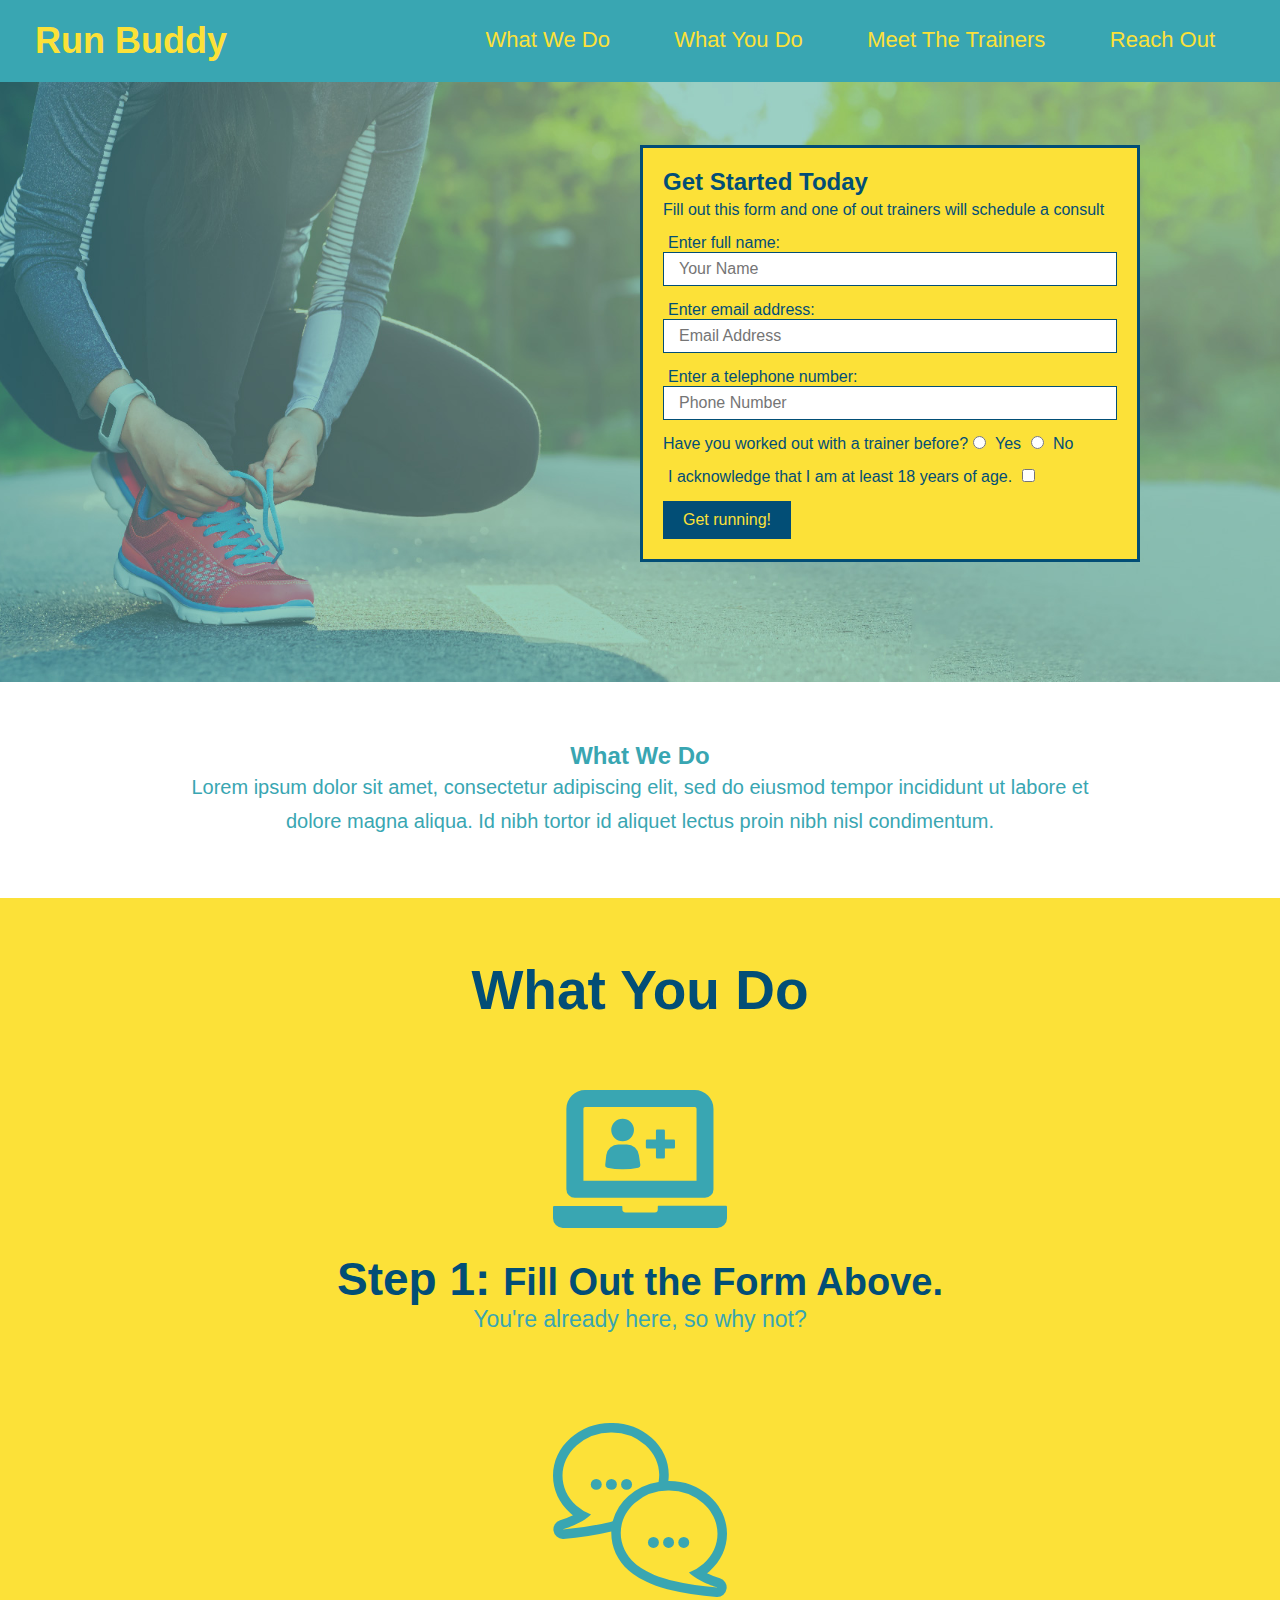
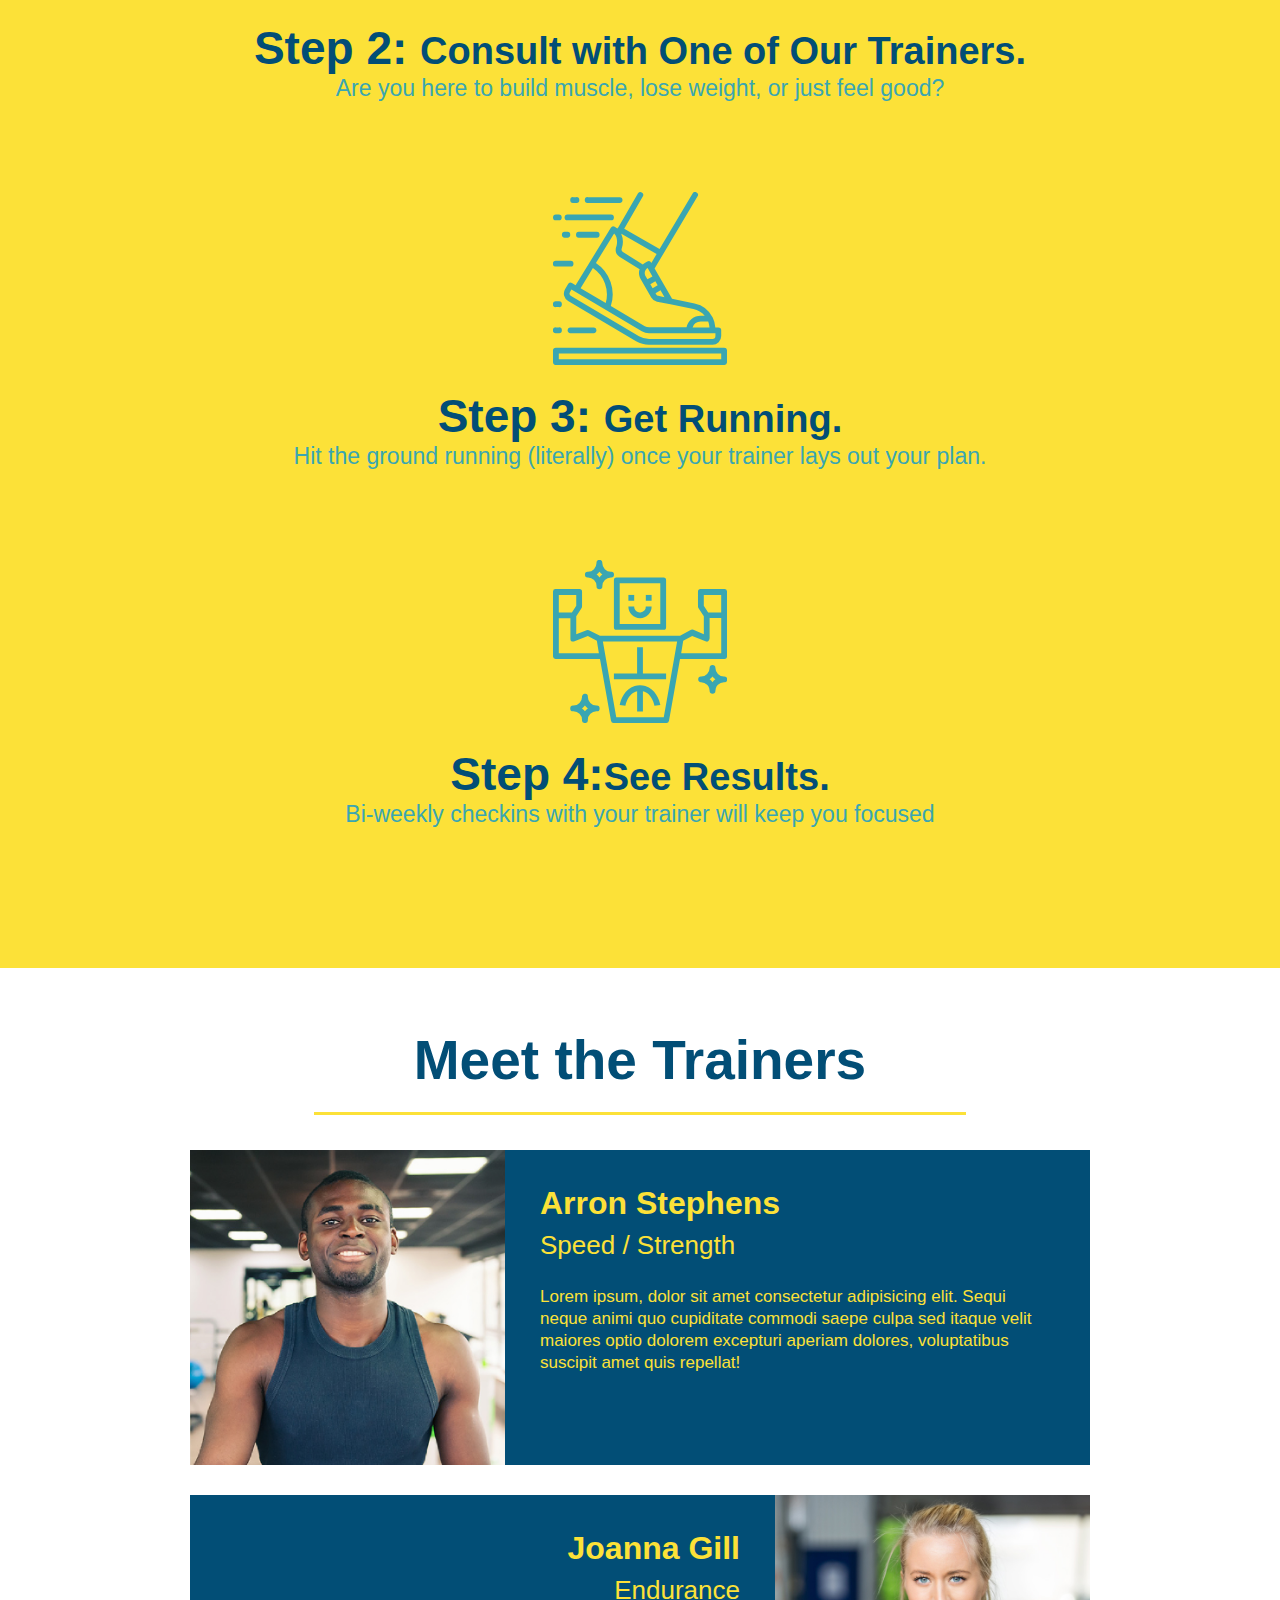
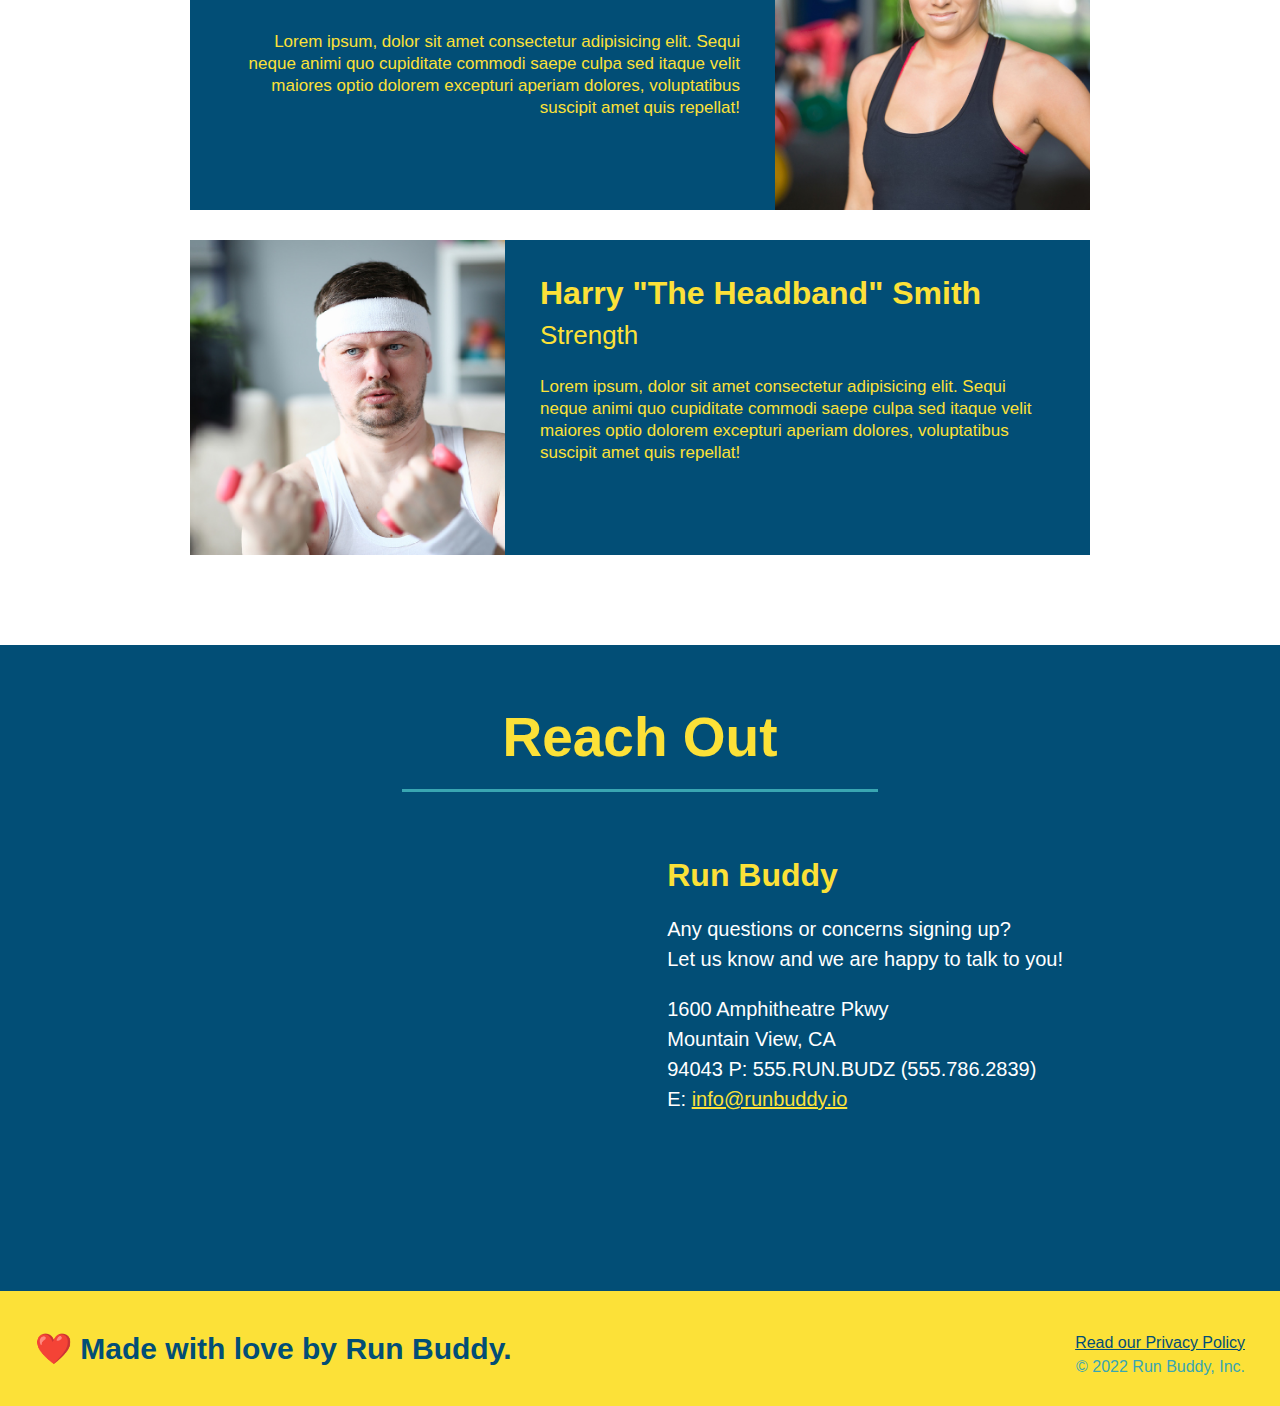
<file: index.html>
<!DOCTYPE html>
<html lang="en">
<head>
    <meta charset="UTF-8">
    <meta http-equiv="X-UA-Compatible" content="IE=edge">
    <meta name="viewport" content="width=device-width, initial-scale=1.0">
    <link rel="stylesheet" href="./assets/css/style.css" />
    <title>Run buddy</title>

</head>
</head>
<body>

 <!--Navigation-->
    <header>
        <!-- Header Text-->
        <h1>
            <a href="/"> Run Buddy</a>
        </h1>
        <nav>
            <!-- Nav Links-->
            <ul>
                <li>
                    <a href="#what-we-do">What We Do</a> 
                </li>

                <li>
                    <a href="#what-you-do">What You Do</a> 
                </li>
                <li>
                    <a href="#meet-the-trainers">Meet The Trainers</a> 
                </li>
                <li>
                    <a href="#reach-out">Reach Out</a> 
                </li>

            </ul>
        </nav>
    </header>

    <!-- hero-->
    <section class="hero">
        <div class="hero-form">
            <h3>Get Started Today</h3>
            <p>Fill out this form and one of out trainers will schedule a consult</p>
            <!-- Add form elements-->
            <form>
                <label for="name">Enter full name:</label>
                <input type="text" placeholder="Your Name" name="name" id="name" class="form-input">
                
                <label for="email">Enter email address:</label>
                <input type="text" placeholder="Email Address" name="email" id="email" class="form-input">
                
                <label for="phone">Enter a telephone number:</label>
                <input type="text" placeholder="Phone Number" name="phone" id="phone" class="form-input">
                <p>
                    Have you worked out with a trainer before?
                    <input type="radio" name="trainer-confirm" id="trainer-yes" />
                    <label for="trainer-yes">Yes</label>

                    <input type="radio" name="trainer-confirm" id="trainer-no" />
                    <label for="trainer-no">No</label>            
                </p>
                <p>
                    <label for="checkbox" >
                        I acknowledge that I am at least 18 years of age.
                    </label>
                      <input type="checkbox" name="age-confirm" id="checkbox" />
                </p>
                <button type="submit">
                    Get running!
                </button>
            </form>
        </div>
    </section>
    <!-- End of hero section-->

    <!-- "what we do" section-->
    <section id="what-we-do" class="intro">
        <h2>What We Do</h2>
        <p>
            Lorem ipsum dolor sit amet, consectetur adipiscing elit, sed do eiusmod tempor incididunt ut labore et dolore magna aliqua. Id nibh tortor id aliquet lectus proin nibh nisl condimentum.         </p>
    </section>

    <!--"What you do" section-->
    <section id="what-you-do" class="steps">
        <h2 class="section-title primary-border">What You Do</h2>
        <div>
            <!-- insert image into section -->
            <img src="./assets/images/step-1.svg" alt="" />
            <h3>Step 1: <span>Fill Out the Form Above.</span></h3>
            <p>You're already here, so why not?</p>
          </div>
        
          <div>
            <img src="./assets/images/step-2.svg" alt="" />
            <h3>Step 2: <span>Consult with One of Our Trainers.</span></h3>
            <p>Are you here to build muscle, lose weight, or just feel good?</p>
          </div>
        
          <div>
            <img src="./assets/images/step-3.svg" alt="" />
            <h3>Step 3: <span>Get Running.</span></h3>
            <p>Hit the ground running (literally) once your trainer lays out your plan.</p>
          </div>
        
          <div>
            <img src="./assets/images/step-4.svg" alt="" />
            <h3>Step 4:<span>See Results.</span></h3>
            <p>Bi-weekly checkins with your trainer will keep you focused</p>
          </div>
    </section>

    <!-- "Meet the trainers" section-->
    <section id="meet-the-trainers" class="trainers">
        <h2 class="section-title primary-border">
            Meet the Trainers
        </h2>
        <div>
            <article class="trainer">
                <img src="./assets/images/trainer-1.jpg" alt="Arron Stephens is ready to train" />
                <div class="trainer-bio text-left">
                    <h3>Arron Stephens</h3>
                    <h4>Speed / Strength</h4>
                    <p>Lorem ipsum, dolor sit amet consectetur adipisicing elit. Sequi neque animi quo cupiditate commodi saepe culpa sed itaque velit maiores optio dolorem excepturi aperiam dolores, voluptatibus suscipit amet quis repellat!</p>
                  </div>
        </div>
        </article>
        <!-- Second Trainer Bio -->
        <article class="trainer">
            <div class="trainer-bio text-right">
                <h3>Joanna Gill</h3>
                <h4>Endurance</h4>
                <p>
                    Lorem ipsum, dolor sit amet consectetur adipisicing elit. Sequi neque animi quo cupiditate commodi saepe culpa sed
                    itaque velit maiores optio dolorem excepturi aperiam dolores, voluptatibus suscipit amet quis repellat!  
                </p>
            </div>
            <img src="./assets/images/trainer-2.jpg" alt="Joanna Gill cooling off after a workout" />
        </article>
        <!-- Third Trainer Bio-->
        <article class="trainer">
            <img src="./assets/images/trainer-3.jpg" alt="Harry Smith wearing a headband and lifting comically small pink weights" />
            <div class="trainer-bio text-left">
                <h3>Harry "The Headband" Smith</h3>
                <h4>Strength</h4>
                <p>
                    Lorem ipsum, dolor sit amet consectetur adipisicing elit. Sequi neque animi quo cupiditate commodi saepe culpa sed
                    itaque velit maiores optio dolorem excepturi aperiam dolores, voluptatibus suscipit amet quis repellat! 
                </p>
            </div>
        </article>

    </section>

        <!--"reach out" section-->
        <section id="reach-out" class="contact">
            <h2 class="section-title secondary-border">Reach Out</h2>
            <!--contact container-->
            <div class="contact-info">
                <iframe src="https://www.google.com/maps/embed?pb=!1m18!1m12!1m3!1d3168.6205444815423!2d-122.08644064892287!3d37.42244287972626!2m3!1f0!2f0!3f0!3m2!1i1024!2i768!4f13.1!3m3!1m2!1s0x808fbb5e784e1a79%3A0xe33e33f2fc7227f7!2s1600%20Amphitheatre%20Pkwy%2C%20Mountain%20View%2C%20CA%2094043!5e0!3m2!1sen!2sus!4v1658889522529!5m2!1sen!2sus" 
                style="border:0;" 
                allowfullscreen="" 
                loading="lazy" 
                referrerpolicy="no-referrer-when-downgrade">
                </iframe>
                <div>
                    <h3>Run Buddy</h3>
                    <p>
                    Any questions or concerns signing up?
                    <br>
                    Let us know and we are happy to talk to you! 
                    </p>
                    <address>
                        1600 Amphitheatre Pkwy <br/>
                        Mountain View, CA <br/>
                        94043
                        P: 555.RUN.BUDZ (555.786.2839)<br/>
                        E: <a href="mailto:info@runbuddy.io">info@runbuddy.io</a>                      
                    </address>
                </div>
            </div>
        </section>


    <!-- <h2>What we do What you do Your trainers Reach out </h2> -->

    <footer>
        <h2> 
 
        ❤️ Made with love by Run Buddy. 
    </h2>
    <div>
        <a href="./privacy-policy.html">Read our Privacy Policy</a><br />
        &copy; 2022 Run Buddy, Inc.
    </div>
</footer>
</body>
</html>
</file>
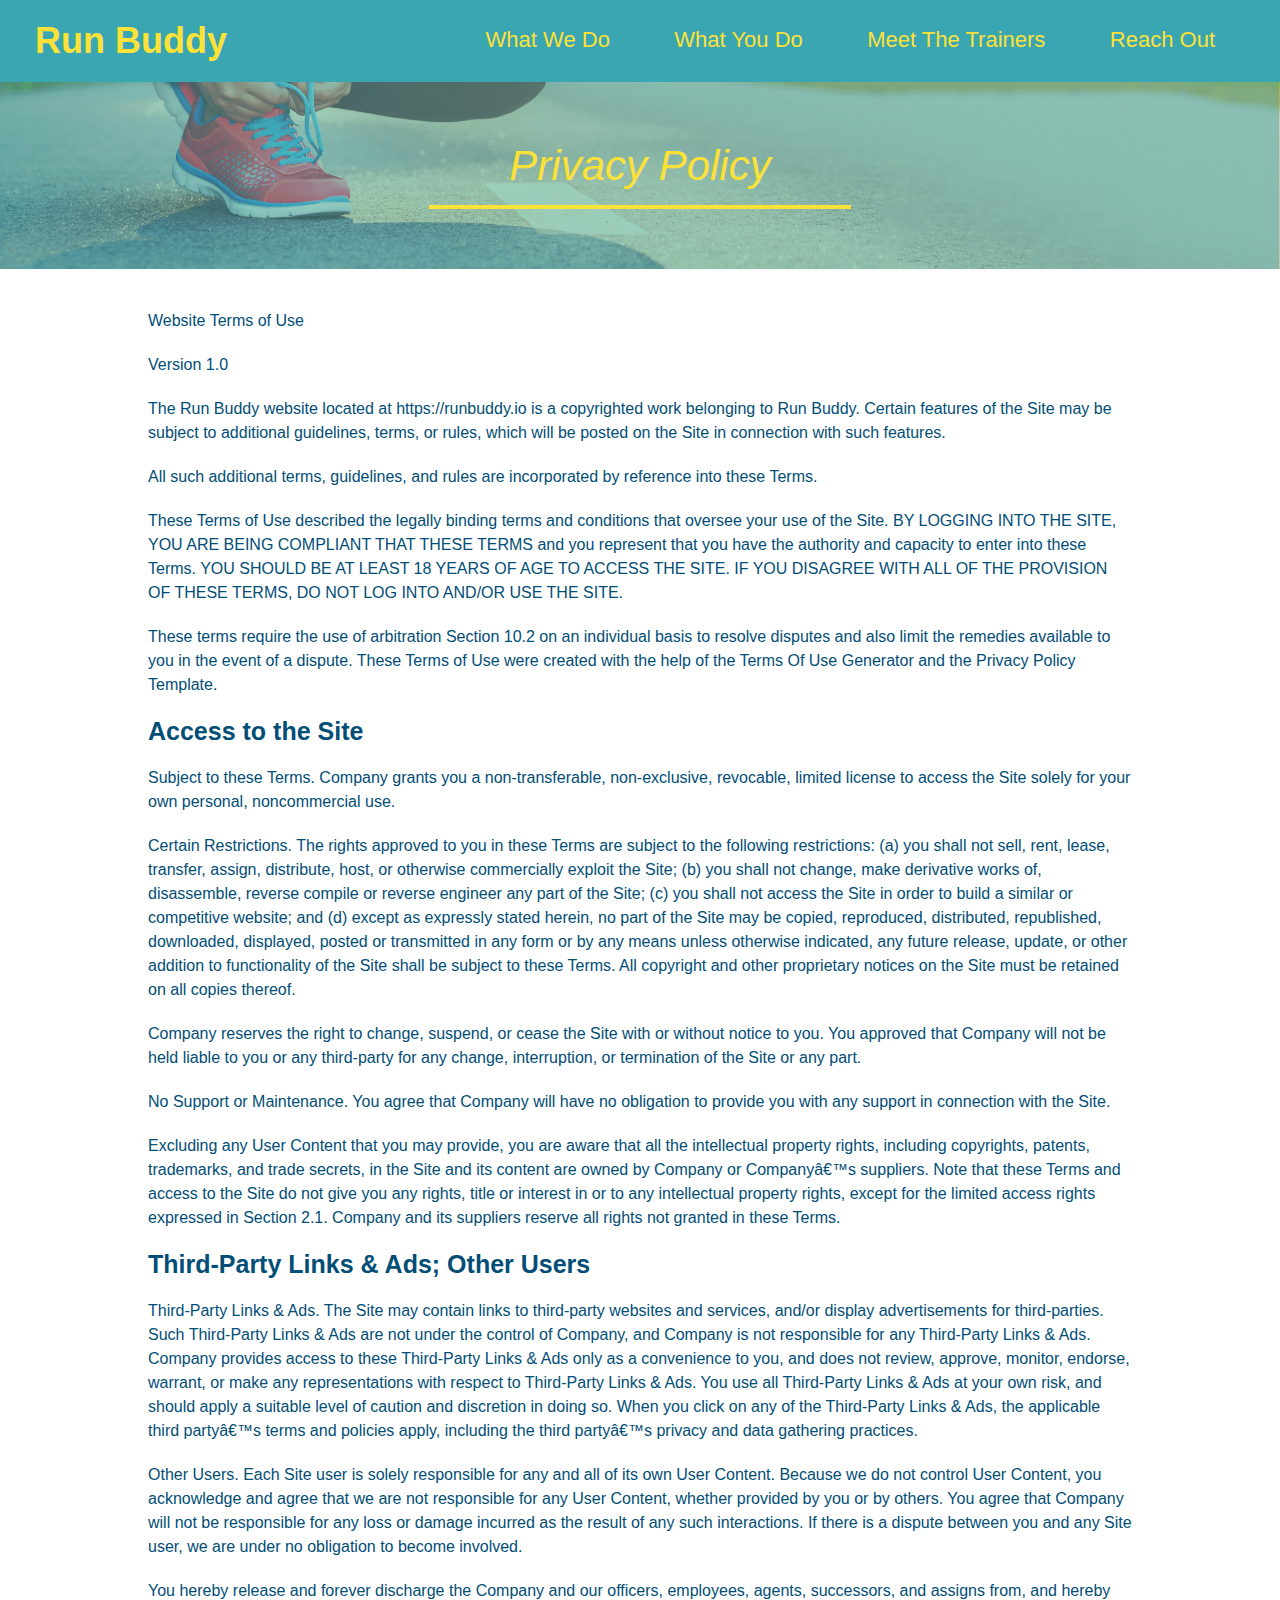
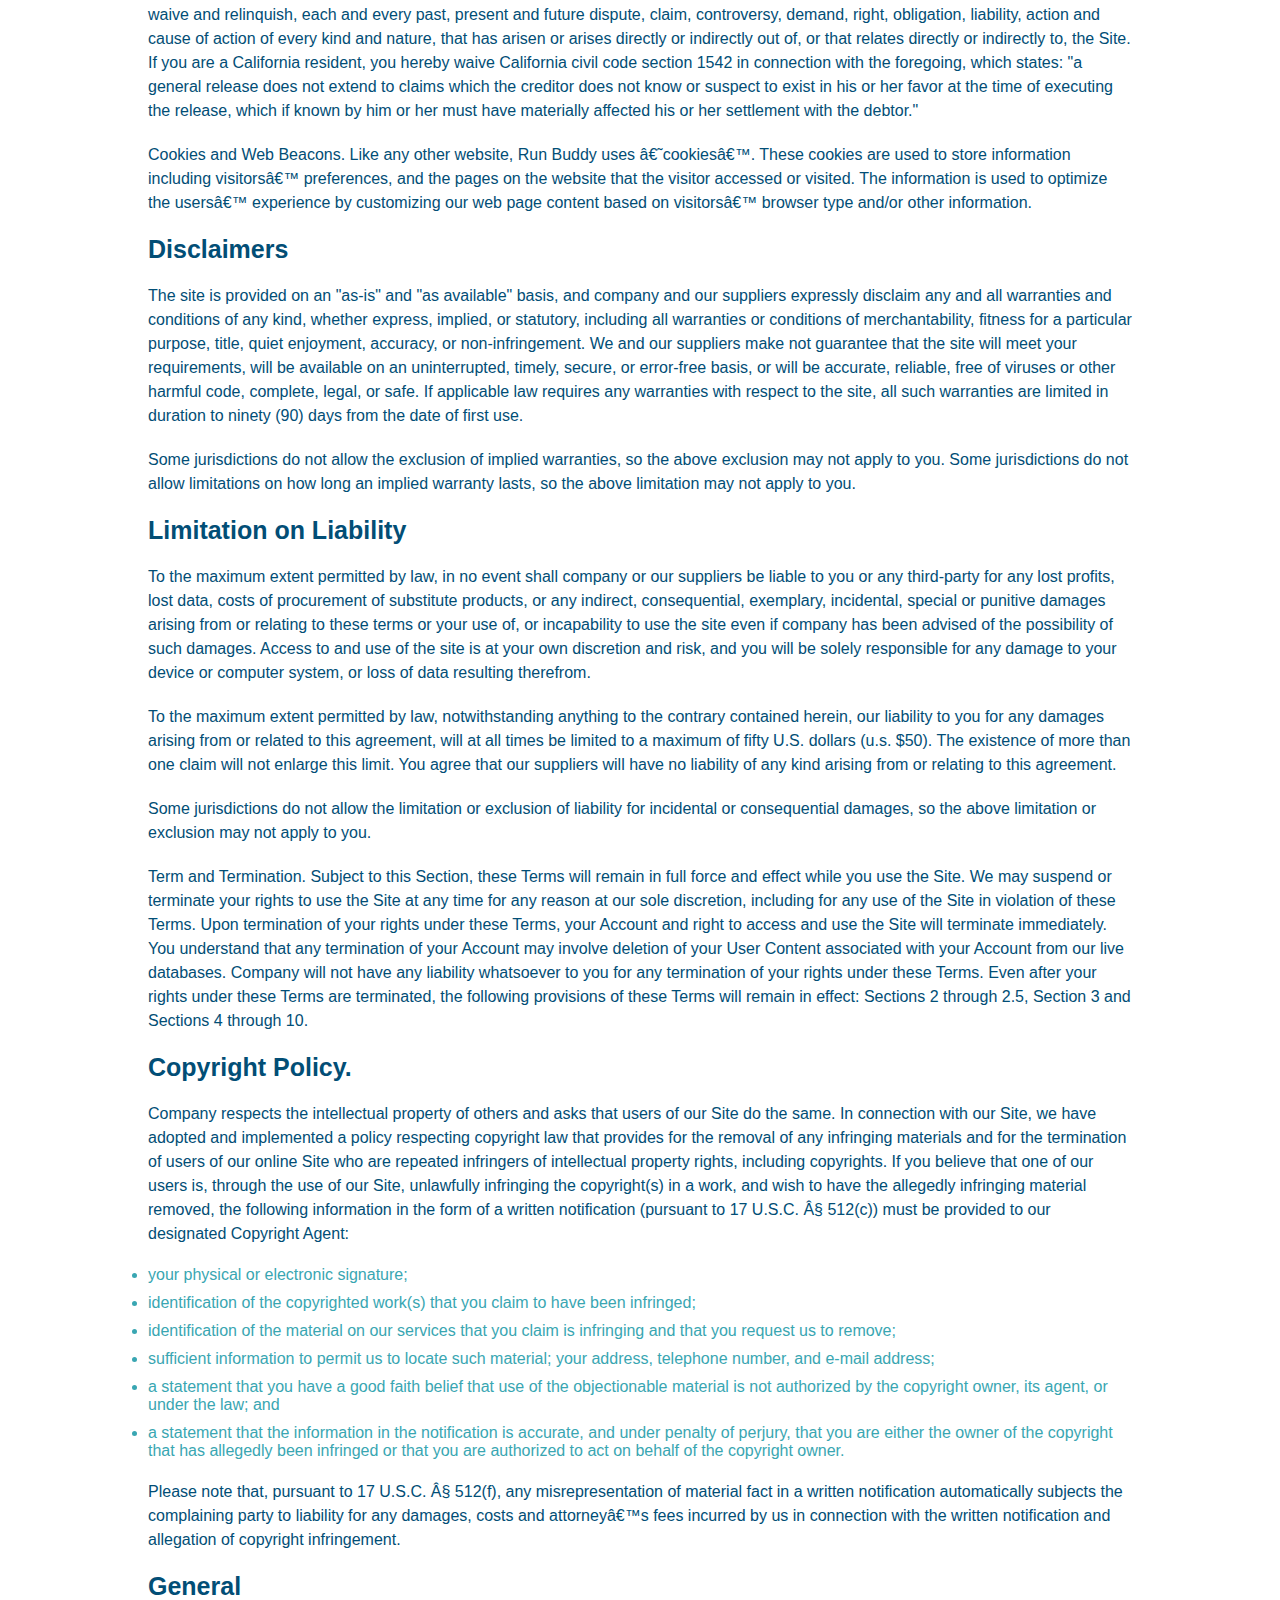
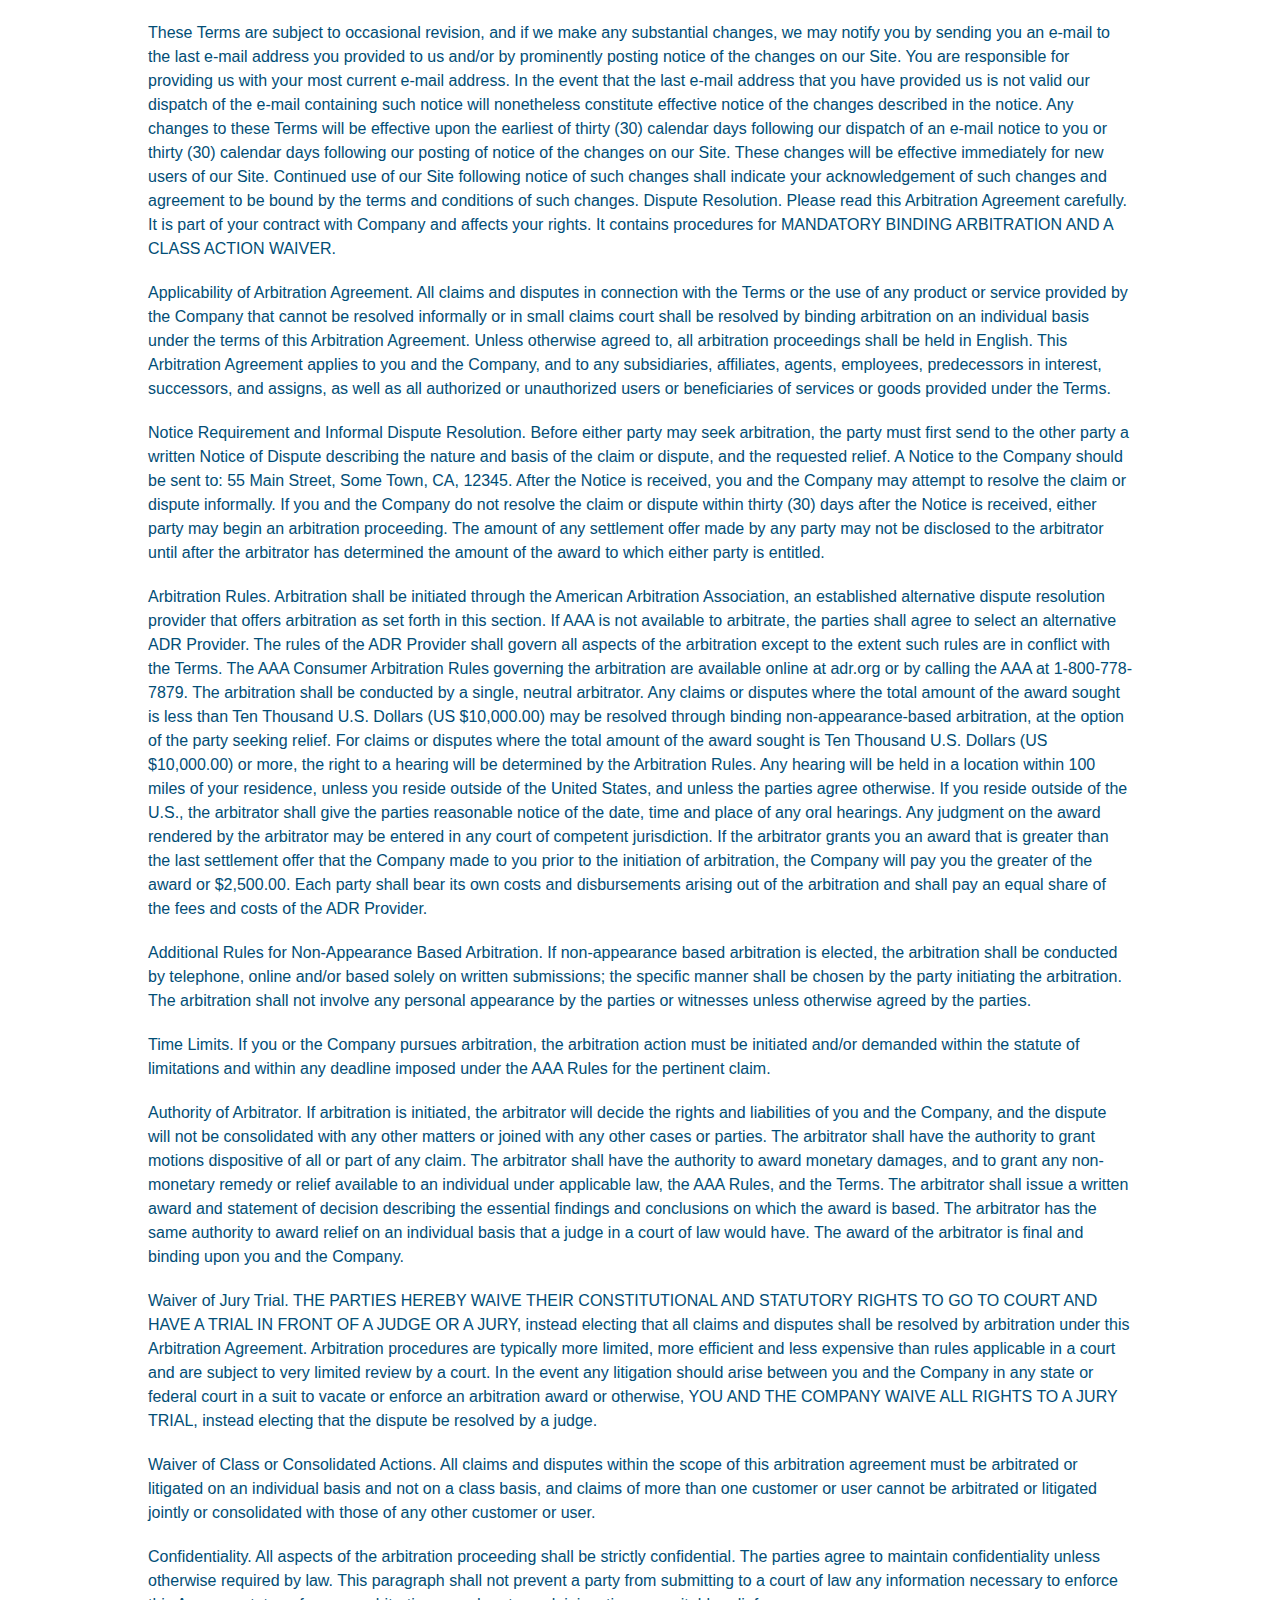
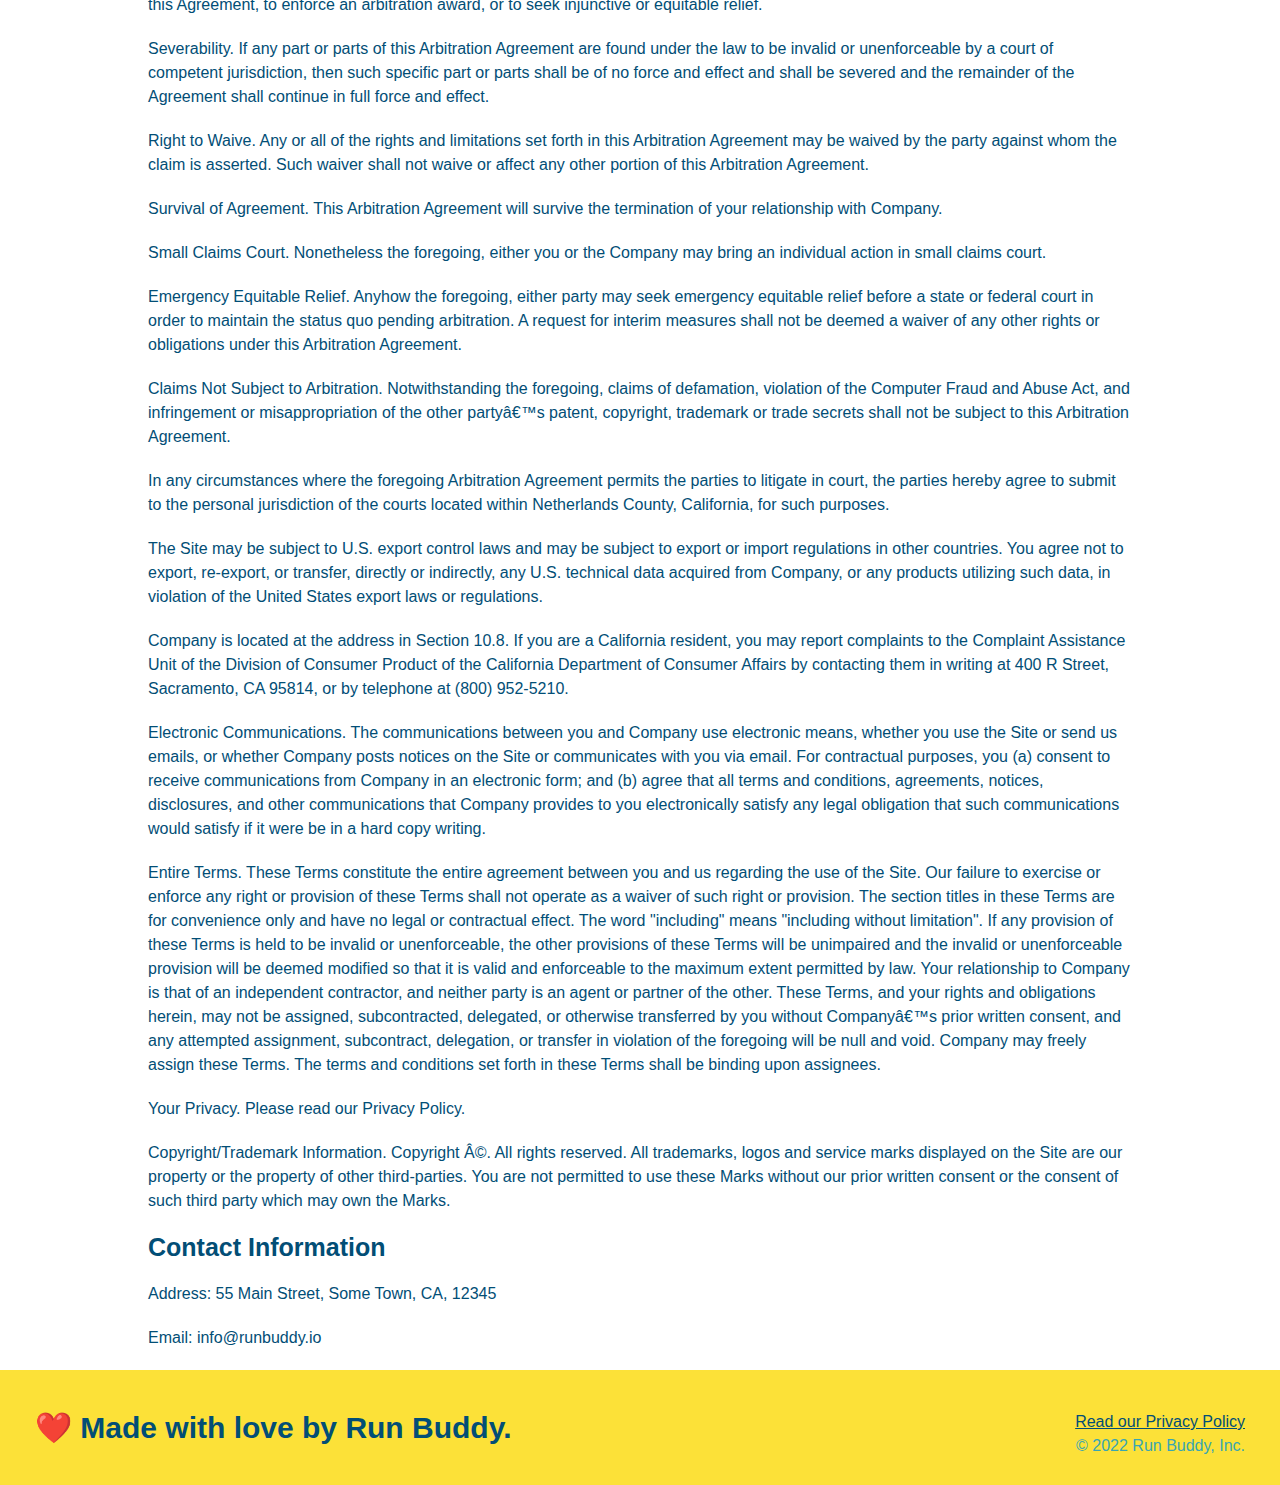
<file: privacy-policy.html>
<!DOCTYPE html>
<html lang="en">
<head>
   
    <meta charset="UTF-8">
    <meta http-equiv="X-UA-Compatible" content="IE=edge">
    <meta name="viewport" content="width=device-width, initial-scale=1.0">
    <link rel="stylesheet" href="./assets/css/style.css">
    <link rel="stylesheet" href="./assets/css/secondary-styles.css">
    <title>Privacy Policy - Run buddy</title>
</head>
<body>
     <!--Navigation-->
     <header>
        <!-- Header Text-->
        <h1>
            <a href="/"> Run Buddy</a>
        </h1>
        <nav>
            <!-- Nav Links-->
            <ul>
                <li>
                    <a href="./index.html#what-we-do">What We Do</a> 
                </li>

                <li>
                    <a href="./index.html#what-you-do">What You Do</a> 
                </li>
                <li>
                    <a href="./index.html#meet-the-trainers">Meet The Trainers</a> 
                </li>
                <li>
                    <a href="./index.html#reach-out">Reach Out</a> 
                </li>

            </ul>
        </nav>
    </header>
    <section class="hero">
        <h2 class="page-title">
            Privacy Policy
        </h2>
    </section>
    <article class="secondary-content">
        <p>
            Website Terms of Use
          </p>
    
          <p>
            Version 1.0
          </p>
    
          <p>
            The Run Buddy website located at https://runbuddy.io is a copyrighted work belonging to Run Buddy. Certain
            features of the Site may be subject to additional guidelines, terms, or rules, which will be posted on the Site
            in connection with such features.
          </p>
    
          <p>
            All such additional terms, guidelines, and rules are incorporated by reference into these Terms.
          </p>
    
          <p>
            These Terms of Use described the legally binding terms and conditions that oversee your use of the Site. BY
            LOGGING INTO THE SITE, YOU ARE BEING COMPLIANT THAT THESE TERMS and you represent that you have the authority
            and capacity to enter into these Terms. YOU SHOULD BE AT LEAST 18 YEARS OF AGE TO ACCESS THE SITE. IF YOU
            DISAGREE WITH ALL OF THE PROVISION OF THESE TERMS, DO NOT LOG INTO AND/OR USE THE SITE.
          </p>
    
          <p>
            These terms require the use of arbitration Section 10.2 on an individual basis to resolve disputes and also
            limit the remedies available to you in the event of a dispute. These Terms of Use were created with the help of
            the Terms Of Use Generator and the Privacy Policy Template.
          </p>
    
          <h3>
            Access to the Site
          </h3>
    
          <p>
            Subject to these Terms. Company grants you a non-transferable, non-exclusive, revocable, limited license to
            access the Site solely for your own personal, noncommercial use.
          </p>
    
          <p>
            Certain Restrictions. The rights approved to you in these Terms are subject to the following restrictions: (a)
            you shall not sell, rent, lease, transfer, assign, distribute, host, or otherwise commercially exploit the Site;
            (b) you shall not change, make derivative works of, disassemble, reverse compile or reverse engineer any part of
            the Site; (c) you shall not access the Site in order to build a similar or competitive website; and (d) except
            as expressly stated herein, no part of the Site may be copied, reproduced, distributed, republished, downloaded,
            displayed, posted or transmitted in any form or by any means unless otherwise indicated, any future release,
            update, or other addition to functionality of the Site shall be subject to these Terms. All copyright and other
            proprietary notices on the Site must be retained on all copies thereof.
          </p>
    
          <p>
            Company reserves the right to change, suspend, or cease the Site with or without notice to you. You approved
            that Company will not be held liable to you or any third-party for any change, interruption, or termination of
            the Site or any part.
          </p>
    
          <p>
            No Support or Maintenance. You agree that Company will have no obligation to provide you with any support in
            connection with the Site.
          </p>
    
          <p>
            Excluding any User Content that you may provide, you are aware that all the intellectual property rights,
            including copyrights, patents, trademarks, and trade secrets, in the Site and its content are owned by Company
            or Companyâ€™s suppliers. Note that these Terms and access to the Site do not give you any rights, title or
            interest in or to any intellectual property rights, except for the limited access rights expressed in Section
            2.1. Company and its suppliers reserve all rights not granted in these Terms.
          </p>
    
          <h3>
            Third-Party Links & Ads; Other Users
          </h3>
    
          <p>
            Third-Party Links & Ads. The Site may contain links to third-party websites and services, and/or display
            advertisements for third-parties. Such Third-Party Links & Ads are not under the control of Company, and Company
            is not responsible for any Third-Party Links & Ads. Company provides access to these Third-Party Links & Ads
            only as a convenience to you, and does not review, approve, monitor, endorse, warrant, or make any
            representations with respect to Third-Party Links & Ads. You use all Third-Party Links & Ads at your own risk,
            and should apply a suitable level of caution and discretion in doing so. When you click on any of the
            Third-Party Links & Ads, the applicable third partyâ€™s terms and policies apply, including the third partyâ€™s
            privacy and data gathering practices.
          </p>
    
          <p>
            Other Users. Each Site user is solely responsible for any and all of its own User Content. Because we do not
            control User Content, you acknowledge and agree that we are not responsible for any User Content, whether
            provided by you or by others. You agree that Company will not be responsible for any loss or damage incurred as
            the result of any such interactions. If there is a dispute between you and any Site user, we are under no
            obligation to become involved.
          </p>
    
          <p>
            You hereby release and forever discharge the Company and our officers, employees, agents, successors, and
            assigns from, and hereby waive and relinquish, each and every past, present and future dispute, claim,
            controversy, demand, right, obligation, liability, action and cause of action of every kind and nature, that has
            arisen or arises directly or indirectly out of, or that relates directly or indirectly to, the Site. If you are
            a California resident, you hereby waive California civil code section 1542 in connection with the foregoing,
            which states: "a general release does not extend to claims which the creditor does not know or suspect to exist
            in his or her favor at the time of executing the release, which if known by him or her must have materially
            affected his or her settlement with the debtor."
          </p>
    
          <p>
            Cookies and Web Beacons. Like any other website, Run Buddy uses â€˜cookiesâ€™. These cookies are used to store
            information including visitorsâ€™ preferences, and the pages on the website that the visitor accessed or visited.
            The information is used to optimize the usersâ€™ experience by customizing our web page content based on visitorsâ€™
            browser type and/or other information.
          </p>
    
          <h3>
            Disclaimers
          </h3>
    
          <p>
            The site is provided on an "as-is" and "as available" basis, and company and our suppliers expressly disclaim
            any and all warranties and conditions of any kind, whether express, implied, or statutory, including all
            warranties or conditions of merchantability, fitness for a particular purpose, title, quiet enjoyment, accuracy,
            or non-infringement. We and our suppliers make not guarantee that the site will meet your requirements, will be
            available on an uninterrupted, timely, secure, or error-free basis, or will be accurate, reliable, free of
            viruses or other harmful code, complete, legal, or safe. If applicable law requires any warranties with respect
            to the site, all such warranties are limited in duration to ninety (90) days from the date of first use.
          </p>
    
          <p>
            Some jurisdictions do not allow the exclusion of implied warranties, so the above exclusion may not apply to
            you. Some jurisdictions do not allow limitations on how long an implied warranty lasts, so the above limitation
            may not apply to you.
          </p>
    
          <h3>
            Limitation on Liability
          </h3>
    
          <p>
            To the maximum extent permitted by law, in no event shall company or our suppliers be liable to you or any
            third-party for any lost profits, lost data, costs of procurement of substitute products, or any indirect,
            consequential, exemplary, incidental, special or punitive damages arising from or relating to these terms or
            your use of, or incapability to use the site even if company has been advised of the possibility of such
            damages. Access to and use of the site is at your own discretion and risk, and you will be solely responsible
            for any damage to your device or computer system, or loss of data resulting therefrom.
          </p>
    
          <p>
            To the maximum extent permitted by law, notwithstanding anything to the contrary contained herein, our liability
            to you for any damages arising from or related to this agreement, will at all times be limited to a maximum of
            fifty U.S. dollars (u.s. $50). The existence of more than one claim will not enlarge this limit. You agree that
            our suppliers will have no liability of any kind arising from or relating to this agreement.
          </p>
    
          <p>
            Some jurisdictions do not allow the limitation or exclusion of liability for incidental or consequential
            damages, so the above limitation or exclusion may not apply to you.
          </p>
    
          <p>
            Term and Termination. Subject to this Section, these Terms will remain in full force and effect while you use
            the Site. We may suspend or terminate your rights to use the Site at any time for any reason at our sole
            discretion, including for any use of the Site in violation of these Terms. Upon termination of your rights under
            these Terms, your Account and right to access and use the Site will terminate immediately. You understand that
            any termination of your Account may involve deletion of your User Content associated with your Account from our
            live databases. Company will not have any liability whatsoever to you for any termination of your rights under
            these Terms. Even after your rights under these Terms are terminated, the following provisions of these Terms
            will remain in effect: Sections 2 through 2.5, Section 3 and Sections 4 through 10.
          </p>
    
          <h3>
            Copyright Policy.
          </h3>
    
          <p>
            Company respects the intellectual property of others and asks that users of our Site do the same. In connection
            with our Site, we have adopted and implemented a policy respecting copyright law that provides for the removal
            of any infringing materials and for the termination of users of our online Site who are repeated infringers of
            intellectual property rights, including copyrights. If you believe that one of our users is, through the use of
            our Site, unlawfully infringing the copyright(s) in a work, and wish to have the allegedly infringing material
            removed, the following information in the form of a written notification (pursuant to 17 U.S.C. Â§ 512(c)) must
            be provided to our designated Copyright Agent:
          </p>
    
          <ul>
            <li>
              your physical or electronic signature;
            </li>
            <li>
              identification of the copyrighted work(s) that you claim to have been infringed;
            </li>
            <li>
              identification of the material on our services that you claim is infringing and that you request us to remove;
            </li>
            <li>
              sufficient information to permit us to locate such material; your address, telephone number, and e-mail
              address;
            </li>
            <li>
              a statement that you have a good faith belief that use of the objectionable material is not authorized by the
              copyright owner, its agent, or under the law; and
            </li>
            <li>
              a statement that the information in the notification is accurate, and under penalty of perjury, that you are
              either the owner of the copyright that has allegedly been infringed or that you are authorized to act on
              behalf of the copyright owner.
            </li>
          </ul>
    
          <p>
            Please note that, pursuant to 17 U.S.C. Â§ 512(f), any misrepresentation of material fact in a written
            notification automatically subjects the complaining party to liability for any damages, costs and attorneyâ€™s
            fees incurred by us in connection with the written notification and allegation of copyright infringement.
          </p>
    
          <h3>
            General
          </h3>
    
          <p>
            These Terms are subject to occasional revision, and if we make any substantial changes, we may notify you by
            sending you an e-mail to the last e-mail address you provided to us and/or by prominently posting notice of the
            changes on our Site. You are responsible for providing us with your most current e-mail address. In the event
            that the last e-mail address that you have provided us is not valid our dispatch of the e-mail containing such
            notice will nonetheless constitute effective notice of the changes described in the notice. Any changes to these
            Terms will be effective upon the earliest of thirty (30) calendar days following our dispatch of an e-mail
            notice to you or thirty (30) calendar days following our posting of notice of the changes on our Site. These
            changes will be effective immediately for new users of our Site. Continued use of our Site following notice of
            such changes shall indicate your acknowledgement of such changes and agreement to be bound by the terms and
            conditions of such changes. Dispute Resolution. Please read this Arbitration Agreement carefully. It is part of
            your contract with Company and affects your rights. It contains procedures for MANDATORY BINDING ARBITRATION AND
            A CLASS ACTION WAIVER.
          </p>
    
          <p>
            Applicability of Arbitration Agreement. All claims and disputes in connection with the Terms or the use of any
            product or service provided by the Company that cannot be resolved informally or in small claims court shall be
            resolved by binding arbitration on an individual basis under the terms of this Arbitration Agreement. Unless
            otherwise agreed to, all arbitration proceedings shall be held in English. This Arbitration Agreement applies to
            you and the Company, and to any subsidiaries, affiliates, agents, employees, predecessors in interest,
            successors, and assigns, as well as all authorized or unauthorized users or beneficiaries of services or goods
            provided under the Terms.
          </p>
    
          <p>
            Notice Requirement and Informal Dispute Resolution. Before either party may seek arbitration, the party must
            first send to the other party a written Notice of Dispute describing the nature and basis of the claim or
            dispute, and the requested relief. A Notice to the Company should be sent to: 55 Main Street, Some Town, CA,
            12345. After the Notice is received, you and the Company may attempt to resolve the claim or dispute informally.
            If you and the Company do not resolve the claim or dispute within thirty (30) days after the Notice is received,
            either party may begin an arbitration proceeding. The amount of any settlement offer made by any party may not
            be disclosed to the arbitrator until after the arbitrator has determined the amount of the award to which either
            party is entitled.
          </p>
    
          <p>
            Arbitration Rules. Arbitration shall be initiated through the American Arbitration Association, an established
            alternative dispute resolution provider that offers arbitration as set forth in this section. If AAA is not
            available to arbitrate, the parties shall agree to select an alternative ADR Provider. The rules of the ADR
            Provider shall govern all aspects of the arbitration except to the extent such rules are in conflict with the
            Terms. The AAA Consumer Arbitration Rules governing the arbitration are available online at adr.org or by
            calling the AAA at 1-800-778-7879. The arbitration shall be conducted by a single, neutral arbitrator. Any
            claims or disputes where the total amount of the award sought is less than Ten Thousand U.S. Dollars (US
            $10,000.00) may be resolved through binding non-appearance-based arbitration, at the option of the party seeking
            relief. For claims or disputes where the total amount of the award sought is Ten Thousand U.S. Dollars (US
            $10,000.00) or more, the right to a hearing will be determined by the Arbitration Rules. Any hearing will be
            held in a location within 100 miles of your residence, unless you reside outside of the United States, and
            unless the parties agree otherwise. If you reside outside of the U.S., the arbitrator shall give the parties
            reasonable notice of the date, time and place of any oral hearings. Any judgment on the award rendered by the
            arbitrator may be entered in any court of competent jurisdiction. If the arbitrator grants you an award that is
            greater than the last settlement offer that the Company made to you prior to the initiation of arbitration, the
            Company will pay you the greater of the award or $2,500.00. Each party shall bear its own costs and
            disbursements arising out of the arbitration and shall pay an equal share of the fees and costs of the ADR
            Provider.
          </p>
    
          <p>
            Additional Rules for Non-Appearance Based Arbitration. If non-appearance based arbitration is elected, the
            arbitration shall be conducted by telephone, online and/or based solely on written submissions; the specific
            manner shall be chosen by the party initiating the arbitration. The arbitration shall not involve any personal
            appearance by the parties or witnesses unless otherwise agreed by the parties.
          </p>
    
          <p>
            Time Limits. If you or the Company pursues arbitration, the arbitration action must be initiated and/or demanded
            within the statute of limitations and within any deadline imposed under the AAA Rules for the pertinent claim.
          </p>
    
          <p>
            Authority of Arbitrator. If arbitration is initiated, the arbitrator will decide the rights and liabilities of
            you and the Company, and the dispute will not be consolidated with any other matters or joined with any other
            cases or parties. The arbitrator shall have the authority to grant motions dispositive of all or part of any
            claim. The arbitrator shall have the authority to award monetary damages, and to grant any non-monetary remedy
            or relief available to an individual under applicable law, the AAA Rules, and the Terms. The arbitrator shall
            issue a written award and statement of decision describing the essential findings and conclusions on which the
            award is based. The arbitrator has the same authority to award relief on an individual basis that a judge in a
            court of law would have. The award of the arbitrator is final and binding upon you and the Company.
          </p>
    
          <p>
            Waiver of Jury Trial. THE PARTIES HEREBY WAIVE THEIR CONSTITUTIONAL AND STATUTORY RIGHTS TO GO TO COURT AND HAVE
            A TRIAL IN FRONT OF A JUDGE OR A JURY, instead electing that all claims and disputes shall be resolved by
            arbitration under this Arbitration Agreement. Arbitration procedures are typically more limited, more efficient
            and less expensive than rules applicable in a court and are subject to very limited review by a court. In the
            event any litigation should arise between you and the Company in any state or federal court in a suit to vacate
            or enforce an arbitration award or otherwise, YOU AND THE COMPANY WAIVE ALL RIGHTS TO A JURY TRIAL, instead
            electing that the dispute be resolved by a judge.
          </p>
    
          <p>
            Waiver of Class or Consolidated Actions. All claims and disputes within the scope of this arbitration agreement
            must be arbitrated or litigated on an individual basis and not on a class basis, and claims of more than one
            customer or user cannot be arbitrated or litigated jointly or consolidated with those of any other customer or
            user.
          </p>
    
          <p>
            Confidentiality. All aspects of the arbitration proceeding shall be strictly confidential. The parties agree to
            maintain confidentiality unless otherwise required by law. This paragraph shall not prevent a party from
            submitting to a court of law any information necessary to enforce this Agreement, to enforce an arbitration
            award, or to seek injunctive or equitable relief.
          </p>
    
          <p>
            Severability. If any part or parts of this Arbitration Agreement are found under the law to be invalid or
            unenforceable by a court of competent jurisdiction, then such specific part or parts shall be of no force and
            effect and shall be severed and the remainder of the Agreement shall continue in full force and effect.
          </p>
    
          <p>
            Right to Waive. Any or all of the rights and limitations set forth in this Arbitration Agreement may be waived
            by the party against whom the claim is asserted. Such waiver shall not waive or affect any other portion of this
            Arbitration Agreement.
          </p>
    
          <p>
            Survival of Agreement. This Arbitration Agreement will survive the termination of your relationship with
            Company.
          </p>
    
          <p>
            Small Claims Court. Nonetheless the foregoing, either you or the Company may bring an individual action in small
            claims court.
          </p>
    
          <p>
            Emergency Equitable Relief. Anyhow the foregoing, either party may seek emergency equitable relief before a
            state or federal court in order to maintain the status quo pending arbitration. A request for interim measures
            shall not be deemed a waiver of any other rights or obligations under this Arbitration Agreement.
          </p>
    
          <p>
            Claims Not Subject to Arbitration. Notwithstanding the foregoing, claims of defamation, violation of the
            Computer Fraud and Abuse Act, and infringement or misappropriation of the other partyâ€™s patent, copyright,
            trademark or trade secrets shall not be subject to this Arbitration Agreement.
          </p>
    
          <p>
            In any circumstances where the foregoing Arbitration Agreement permits the parties to litigate in court, the
            parties hereby agree to submit to the personal jurisdiction of the courts located within Netherlands County,
            California, for such purposes.
          </p>
    
          <p>
            The Site may be subject to U.S. export control laws and may be subject to export or import regulations in other
            countries. You agree not to export, re-export, or transfer, directly or indirectly, any U.S. technical data
            acquired from Company, or any products utilizing such data, in violation of the United States export laws or
            regulations.
          </p>
    
          <p>
            Company is located at the address in Section 10.8. If you are a California resident, you may report complaints
            to the Complaint Assistance Unit of the Division of Consumer Product of the California Department of Consumer
            Affairs by contacting them in writing at 400 R Street, Sacramento, CA 95814, or by telephone at (800) 952-5210.
          </p>
    
          <p>
            Electronic Communications. The communications between you and Company use electronic means, whether you use the
            Site or send us emails, or whether Company posts notices on the Site or communicates with you via email. For
            contractual purposes, you (a) consent to receive communications from Company in an electronic form; and (b)
            agree that all terms and conditions, agreements, notices, disclosures, and other communications that Company
            provides to you electronically satisfy any legal obligation that such communications would satisfy if it were be
            in a hard copy writing.
          </p>
    
          <p>
            Entire Terms. These Terms constitute the entire agreement between you and us regarding the use of the Site. Our
            failure to exercise or enforce any right or provision of these Terms shall not operate as a waiver of such right
            or provision. The section titles in these Terms are for convenience only and have no legal or contractual
            effect. The word "including" means "including without limitation". If any provision of these Terms is held to be
            invalid or unenforceable, the other provisions of these Terms will be unimpaired and the invalid or
            unenforceable provision will be deemed modified so that it is valid and enforceable to the maximum extent
            permitted by law. Your relationship to Company is that of an independent contractor, and neither party is an
            agent or partner of the other. These Terms, and your rights and obligations herein, may not be assigned,
            subcontracted, delegated, or otherwise transferred by you without Companyâ€™s prior written consent, and any
            attempted assignment, subcontract, delegation, or transfer in violation of the foregoing will be null and void.
            Company may freely assign these Terms. The terms and conditions set forth in these Terms shall be binding upon
            assignees.
          </p>
    
          <p>
            Your Privacy. Please read our Privacy Policy.
          </p>
    
          <p>
            Copyright/Trademark Information. Copyright Â©. All rights reserved. All trademarks, logos and service marks
            displayed on the Site are our property or the property of other third-parties. You are not permitted to use
            these Marks without our prior written consent or the consent of such third party which may own the Marks.
          </p>
    
          <h3>
            Contact Information
          </h3>
    
          <p>
            Address: 55 Main Street, Some Town, CA, 12345
          </p>
    
          <p>
            Email: info@runbuddy.io
          </p>

    </article>
        <footer>
        <h2> 
 
        ❤️ Made with love by Run Buddy. 
    </h2>
    <div>
        <a href="#">Read our Privacy Policy</a><br />
        &copy; 2022 Run Buddy, Inc.
    </div>
</footer>
</body>
</html>
</file>
<file: assets/css/style.css>
* {
  margin: 0;
  padding: 0;
  box-sizing: border-box;
}

body {
  /* more on this crazy alphanumerical value in a minute! */
  color: #39a6b2;
  font-family: Helvetica, Arial, sans-serif;
}

/* apply styles to <header> */
header {
  padding: 20px 35px;
  background-color: #39a6b2;
}

header h1 {
  font-weight: bold;
  font-size: 36px;
  color: #fce138;
  margin: 0;
  display: inline;
}
header a {
  text-decoration: none;
  color: #fce138;
}

header nav {
  float: right;
  margin: 7px 0;
}

header nav ul li {
  display: inline;
}

header nav ul li a {
  margin: 0 30px;
  font-weight: lighter;
  font-size: 22px;
}

/* Footer Styling */
footer {
  background: #fce138;
  width: 100%;
  padding: 40px 35px;
}

footer h2 {
  display: inline;
  color: #024e76;
  font-size: 30px;
  margin: 0;
}

footer div {
  float: right;
  line-height: 1.5;
  text-align: right;
}

footer a {
  color: #024e76;
}

section {
  padding: 60px;
}

/* Hero Style Start */
.hero {
  background-image: url('../images/hero-bg.jpg');
  height: 600px;
  background-size: cover;
  background-position: center;
  position: relative;
}
/* Hero Style End */

.hero-form {
  border: 3px solid #024e76;
  background-color: #fce138;
  padding: 20px;
  width: 500px;
  color: #024e76;
  position: absolute;
  bottom: 120px;
  right: 140px;
}

.hero-form h3 {
  font-size: 24px;
  margin: 0;
}
.hero-form p {
  margin: 5px 0 15px 0;
}

.form-input {
  border: 1px solid #024e76;
  display: block;
  padding: 7px 15px;
  font-size: 16px;
  color: #024e76;
  width: 100%;
  margin-bottom: 15px;
}

.hero-form label {
  margin: 0 5px;
}

.hero-form button {
  color: #fce138;
  background-color: #024e76;
  border: none;
  padding: 10px 20px;
  font-size: 16px;
}

.intro {
  text-align: center;
}

.intro p {
  line-height: 1.7;
  color: #39a6b2;
  width: 80%;
  font-size: 20px;
  margin: 0 auto;
}

.steps {
  text-align: center;
  background: #fce138;
}

.steps div {
  margin-bottom: 80px;
}

.steps img {
  width: 15%;
  margin: 10px 0;
}

.steps h3 {
  color: #024e76;
  font-size: 46px;
  margin-top: 10px;
}

.steps p {
  color: #39a6b2;
  font-size: 23px;
}

.steps span {
  font-size: 38px;
}

.section-title {
  font-size: 55px;
  color: #024e76;
  margin-bottom: 35px;
  padding: 0 100px 20px 100px;
  display: inline-block;
  border-bottom: 3px solid;
}

.primary-border {
  border-color: #fce138;
}

.secondary-border {
  border-color: #39a6b2;
}

.trainers {
  text-align: center;
}

.trainer {
  width: 900px;
  margin: 0 auto 30px auto;
  background: #024e76;
  color: #fce138;
  overflow: auto;
}

.trainer img {
  width: 35%;
  float: left;
}

.trainer-bio {
  padding: 35px;
  float: left;
  width: 65%;
}

.trainer-bio h3 {
  font-size: 32px;
  margin-bottom: 8px;
}

.trainer-bio h4 {
  font-weight: lighter;
  font-size: 26px;
  margin-bottom: 25px;
}

.trainer-bio p {
  font-size: 17px;
  line-height: 1.3;
}

.text-left {
  text-align: left;
}

.text-right {
  text-align: right;
}

/* REACH OUT STYLES START */
.contact {
  text-align: center;
  background: #024e76;
}

.contact h2 {
  color: #fce138;
}

.contact-info iframe {
  width: 400px;
  height: 400px;
}

.contact-info div {
  width: 410px;
  display: inline-block;
  vertical-align: top;
  text-align: left;
  margin: 30px 0 0 60px;
  color: white;
}

.contact-info h3 {
  color: #fce138;
  font-size: 32px;
}

.contact-info p,
.contact-info address {
  margin: 20px 0;
  line-height: 1.5;
  font-size: 20px;
  font-style: normal;
}

.contact-info a {
  color: #fce138;
}

/* REACH OUT STYLES END */
</file>
<file: assets/css/secondary-styles.css>
.hero {
    background-position: bottom;
    height: auto;
    text-align: center;
    margin-bottom: 40px;
  }

  .page-title {
    color: #fce138;
    display: inline-block;
    border-bottom: 4px solid #fce138;
    padding: 0 80px 15px 80px;
    font-weight: normal;
    font-size: 42px;
    font-style: italic;
  }

  .secondary-content {
    width: 80%;
    margin: 0 auto;
    color: #024e76;
  }

  .secondary-content h3 {
    font-size: 25px;
    margin: 20px;
  }

  .secondary-content p {
    font-size: 16px;
    line-height: 1.5;
    margin: 20px;
  }

  .secondary-content ul {
    margin: 15px 20px;
  }

  .secondary-content  li {
    color: #39a6b2;
    margin: 10px 0px;
  }
</file>
